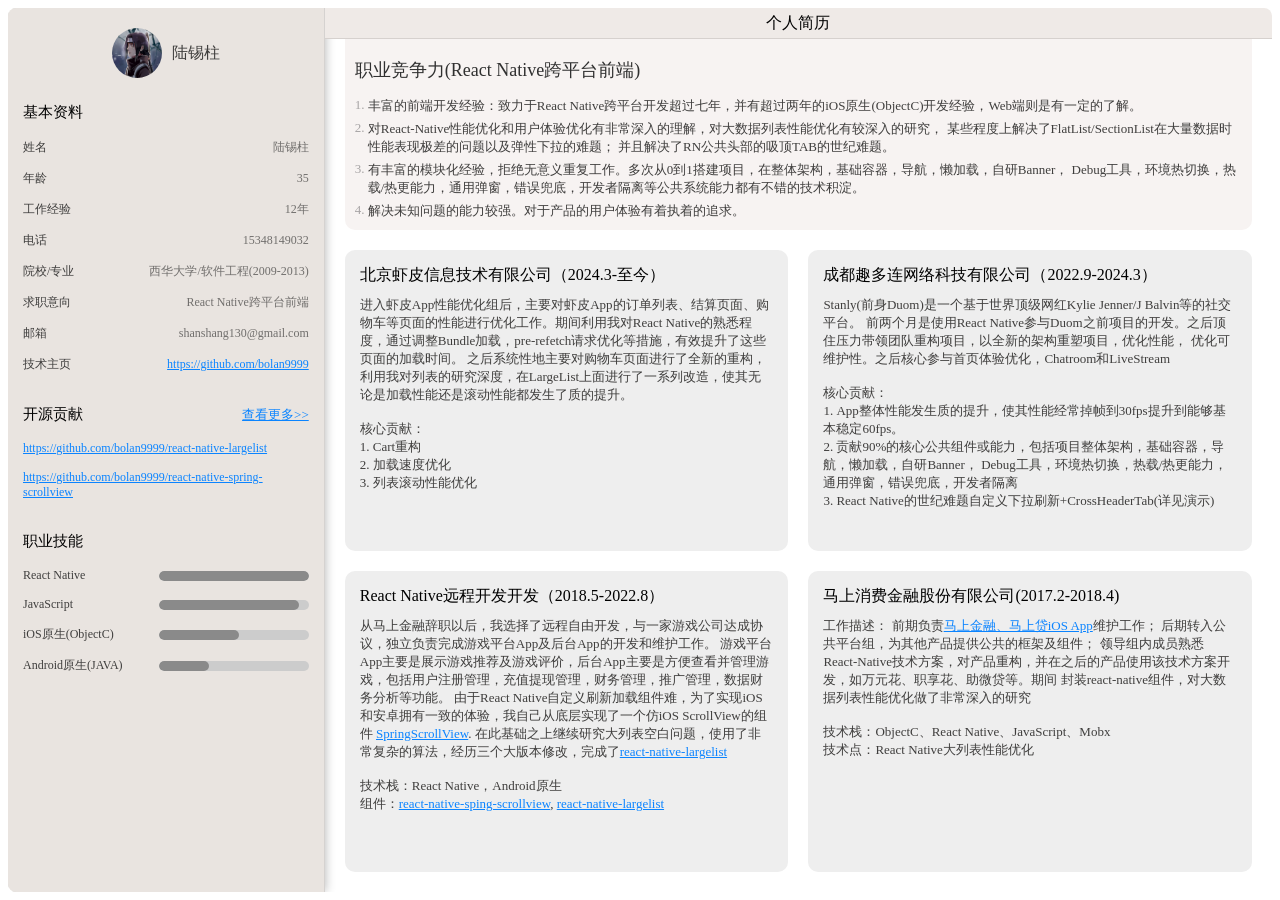
<file: index.html>
<!DOCTYPE html>
<html>
  <head>
    <meta charset="utf-8" />
    <meta
      http-equiv="Content-Security-Policy"
      content="default-src * 'self' 'unsafe-inline' 'unsafe-eval' data: gap: content:"
    />
    <meta
      name="viewport"
      content="width=device-width,initial-scale=1,maximum-scale=1,minimum-scale=1,user-scalable=no,minimal-ui,viewport-fit=cover"
    />
    <meta name="theme-color" content="#539cec" />
    <meta name="format-detection" content="telephone=no" />
    <meta name="msapplication-tap-highlight" content="no" />
    <title>个人简历</title>
    <meta name="apple-mobile-web-app-capable" content="yes" />
    <meta
      name="apple-mobile-web-app-status-bar-style"
      content="black-translucent"
    />
    <link href="cv.css" rel="stylesheet" />
  </head>

  <body>
    <div class="app">
      <div class="drawer">
        <div class="avatar">
          <img src="itachi.png" />
          <div>陆锡柱</div>
        </div>
        <div class="basic">
          <div class="title">基本资料</div>
          <div class="cell">
            <div class="cell-title">姓名</div>
            <div class="cell-content">陆锡柱</div>
          </div>
          <div class="cell">
            <div class="cell-title">年龄</div>
            <div class="cell-content">35</div>
          </div>
          <div class="cell">
            <div class="cell-title">工作经验</div>
            <div class="cell-content">12年</div>
          </div>
          <div class="cell">
            <div class="cell-title">电话</div>
            <div class="cell-content">15348149032</div>
          </div>
          <div class="cell">
            <div class="cell-title">院校/专业</div>
            <div class="cell-content">西华大学/软件工程(2009-2013)</div>
          </div>
          <div class="cell">
            <div class="cell-title">求职意向</div>
            <div class="cell-content">React Native跨平台前端</div>
          </div>
          <div class="cell">
            <div class="cell-title">邮箱</div>
            <div class="cell-content">shanshang130@gmail.com</div>
          </div>
          <div class="cell">
            <div class="cell-title">技术主页</div>
            <a href="https://github.com/bolan9999"
              >https://github.com/bolan9999</a
            >
          </div>
        </div>
        <div class="basic">
          <div class="title">
            开源贡献<a class="more" href="https://github.com/bolan9999"
              >查看更多>></a
            >
          </div>
          <div class="cell">
            <a href="https://github.com/bolan9999"
              >https://github.com/bolan9999/react-native-largelist</a
            >
          </div>
          <div class="cell">
            <a href="https://github.com/bolan9999"
              >https://github.com/bolan9999/react-native-spring-scrollview</a
            >
          </div>
        </div>
        <div class="basic">
          <div class="title">职业技能</div>
          <div class="cell">
            <div class="cell-title">React Native</div>
            <div class="slide-back">
              <div style="width: 150px" class="slide"></div>
            </div>
          </div>
          <div class="cell">
            <div class="cell-title">JavaScript</div>
            <div class="slide-back">
              <div style="width: 140px" class="slide"></div>
            </div>
          </div>
          <div class="cell">
            <div class="cell-title">iOS原生(ObjectC)</div>
            <div class="slide-back">
              <div style="width: 80px" class="slide"></div>
            </div>
          </div>
          <div class="cell">
            <div class="cell-title">Android原生(JAVA)</div>
            <div class="slide-back">
              <div style="width: 50px" class="slide"></div>
            </div>
          </div>
        </div>
      </div>
      <div class="content">
        <div class="navbar">
          <div>个人简历</div>
        </div>
        <div class="focus">
          <div class="title">职业竞争力(React Native跨平台前端)</div>
          <div class="row">
            <div class="num">1.&nbsp;</div>
            <div class="text">
              丰富的前端开发经验：致力于React
              Native跨平台开发超过七年，并有超过两年的iOS原生(ObjectC)开发经验，Web端则是有一定的了解。
            </div>
          </div>
          <div class="row">
            <div class="num">2.&nbsp;</div>
            <div class="text">
              对React-Native性能优化和用户体验优化有非常深入的理解，对大数据列表性能优化有较深入的研究，
              某些程度上解决了FlatList/SectionList在大量数据时性能表现极差的问题以及弹性下拉的难题；
              并且解决了RN公共头部的吸顶TAB的世纪难题。
            </div>
          </div>
          <div class="row">
            <div class="num">3.&nbsp;</div>
            <div class="text">
              有丰富的模块化经验，拒绝无意义重复工作。多次从0到1搭建项目，在整体架构，基础容器，导航，懒加载，自研Banner，
              Debug工具，环境热切换，热载/热更能力，通用弹窗，错误兜底，开发者隔离等公共系统能力都有不错的技术积淀。
            </div>
          </div>
          <div class="row">
            <div class="num">4.&nbsp;</div>
            <div class="text">
              解决未知问题的能力较强。对于产品的用户体验有着执着的追求。
            </div>
          </div>
        </div>
        <div class="exp">
          <div class="row">
            <div class="grid">
              <div class="title">北京虾皮信息技术有限公司（2024.3-至今）</div>
              <span class="des">
                进入虾皮App性能优化组后，主要对虾皮App的订单列表、结算页面、购物车等页面的性能进行优化工作。期间利用我对React Native的熟悉程度，通过调整Bundle加载，pre-refetch请求优化等措施，有效提升了这些页面的加载时间。
                之后系统性地主要对购物车页面进行了全新的重构，利用我对列表的研究深度，在LargeList上面进行了一系列改造，使其无论是加载性能还是滚动性能都发生了质的提升。<br><br>
                核心贡献：<br>
                1. Cart重构<br>
                2. 加载速度优化<br>
                3. 列表滚动性能优化<br>

              </span>
            </div>
            <div class="grid">
              <div class="title">成都趣多连网络科技有限公司（2022.9-2024.3）</div>
              <span class="des">
                Stanly(前身Duom)是一个基于世界顶级网红Kylie Jenner/J
                Balvin等的社交平台。 前两个月是使用React
                Native参与Duom之前项目的开发。之后顶住压力带领团队重构项目，以全新的架构重塑项目，优化性能，
                优化可维护性。之后核心参与首页体验优化，Chatroom和LiveStream<br /><br />
                核心贡献：<br />
                1.
                App整体性能发生质的提升，使其性能经常掉帧到30fps提升到能够基本稳定60fps。<br />
                2.
                贡献90%的核心公共组件或能力，包括项目整体架构，基础容器，导航，懒加载，自研Banner，
                Debug工具，环境热切换，热载/热更能力，通用弹窗，错误兜底，开发者隔离<br />
                3. React Native的世纪难题自定义下拉刷新+CrossHeaderTab(详见演示)
              </span>
            </div>
          </div>
          <div class="row" style="margin-top: 20px">
            <div class="grid">
              <div class="title">React Native远程开发开发（2018.5-2022.8）</div>
              <span class="des">
                从马上金融辞职以后，我选择了远程自由开发，与一家游戏公司达成协议，独立负责完成游戏平台App及后台App的开发和维护工作。
                游戏平台App主要是展示游戏推荐及游戏评价，后台App主要是方便查看并管理游戏，包括用户注册管理，充值提现管理，财务管理，推广管理，数据财务分析等功能。
                由于React
                Native自定义刷新加载组件难，为了实现iOS和安卓拥有一致的体验，我自己从底层实现了一个仿iOS
                ScrollView的组件
                <a
                  href="https://github.com/bolan9999/react-native-spring-scrollview"
                  >SpringScrollView</a
                >.
                在此基础之上继续研究大列表空白问题，使用了非常复杂的算法，经历三个大版本修改，完成了<a
                  href="https://github.com/bolan9999/react-native-largelist"
                  >react-native-largelist</a
                ><br /><br />
                技术栈：React Native，Android原生 <br />
                组件：<a
                  href="https://github.com/bolan9999/react-native-spring-scrollview"
                  >react-native-sping-scrollview</a
                >,
                <a href="https://github.com/bolan9999/react-native-largelist"
                  >react-native-largelist</a
                >
              </span>
            </div>
            <div class="grid">
              <div class="title">马上消费金融股份有限公司(2017.2-2018.4)</div>
              <span class="des">
                工作描述： 前期负责<a href="https://www.msxf.com/product"
                  >马上金融、马上贷iOS App</a
                >维护工作； 后期转入公共平台组，为其他产品提供公共的框架及组件；
                领导组内成员熟悉React-Native技术方案，对产品重构，并在之后的产品使用该技术方案开发，如万元花、职享花、助微贷等。期间
                封装react-native组件，对大数据列表性能优化做了非常深入的研究<br /><br />
                技术栈：ObjectC、React Native、JavaScript、Mobx<br />
                技术点：React Native大列表性能优化
              </span>
            </div>
            
          </div>
        </div>
      </div>
    </div>
  </body>
</html>
</file>
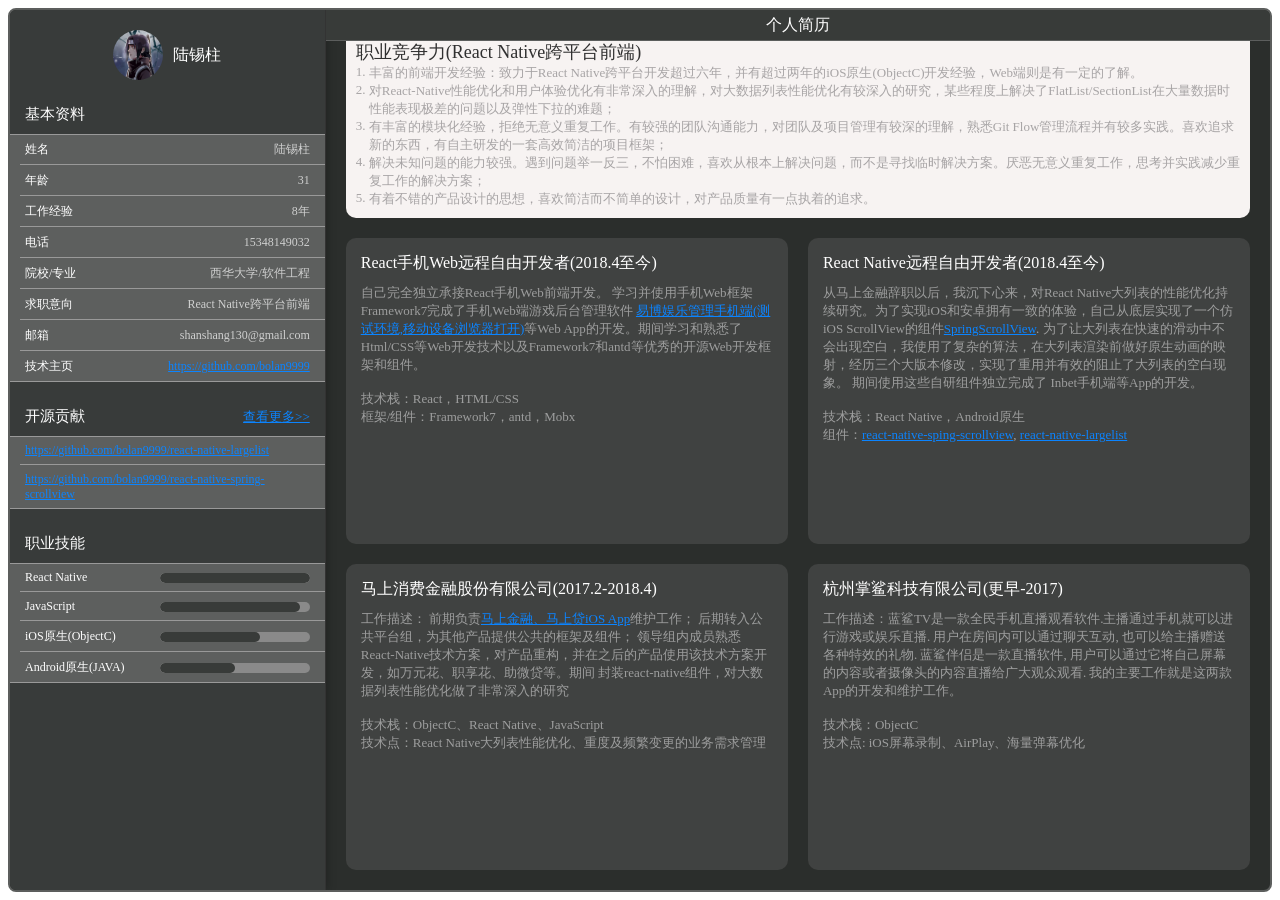
<file: docs/CV.html>
<!DOCTYPE html>
<html>

<head>
  <meta charset="utf-8" />
  <meta http-equiv="Content-Security-Policy"
    content="default-src * 'self' 'unsafe-inline' 'unsafe-eval' data: gap: content:" />
  <meta name="viewport"
    content="width=device-width,initial-scale=1,maximum-scale=1,minimum-scale=1,user-scalable=no,minimal-ui,viewport-fit=cover" />
  <meta name="theme-color" content="#539cec" />
  <meta name="format-detection" content="telephone=no" />
  <meta name="msapplication-tap-highlight" content="no" />
  <title>个人简历</title>
  <meta name="apple-mobile-web-app-capable" content="yes" />
  <meta name="apple-mobile-web-app-status-bar-style" content="black-translucent" />
  <link href="cv.css" rel="stylesheet" />
</head>

<body>
  <div class="app">
    <div class="drawer">
      <div class="avatar">
        <img src="itachi.png" />
        <div>陆锡柱</div>
      </div>
      <div class="basic after-line">
        <div class="title">基本资料</div>
        <div class="cell before-line">
          <div class="cell-title">姓名</div>
          <div class="cell-content">陆锡柱</div>
        </div>
        <div class="cell">
          <div class="cell-title">年龄</div>
          <div class="cell-content">31</div>
        </div>
        <div class="cell">
          <div class="cell-title">工作经验</div>
          <div class="cell-content">8年</div>
        </div>
        <div class="cell">
          <div class="cell-title">电话</div>
          <div class="cell-content">15348149032</div>
        </div>
        <div class="cell">
          <div class="cell-title">院校/专业</div>
          <div class="cell-content">西华大学/软件工程</div>
        </div>
        <div class="cell">
          <div class="cell-title">求职意向</div>
          <div class="cell-content">React Native跨平台前端</div>
        </div>
        <div class="cell">
          <div class="cell-title">邮箱</div>
          <div class="cell-content">shanshang130@gmail.com</div>
        </div>
        <div class="cell">
          <div class="cell-title">技术主页</div>
          <a href="https://github.com/bolan9999">https://github.com/bolan9999</a>
        </div>
      </div>
      <div class="basic after-line">
        <div class="title">
          开源贡献<a class="more" href="https://github.com/bolan9999">查看更多>></a>
        </div>
        <div class="cell before-line">
          <a href="https://github.com/bolan9999">https://github.com/bolan9999/react-native-largelist</a>
        </div>
        <div class="cell">
          <a href="https://github.com/bolan9999">https://github.com/bolan9999/react-native-spring-scrollview</a>
        </div>
      </div>
      <div class="basic after-line">
        <div class="title">职业技能</div>
        <div class="cell before-line">
          <div class="cell-title">React Native</div>
          <div class="slide-back">
            <div style="width: 150px;" class="slide"></div>
          </div>
        </div>
        <div class="cell">
          <div class="cell-title">JavaScript</div>
          <div class="slide-back">
            <div style="width: 140px;" class="slide"></div>
          </div>
        </div>
        <div class="cell">
          <div class="cell-title">iOS原生(ObjectC)</div>
          <div class="slide-back">
            <div style="width: 100px;" class="slide"></div>
          </div>
        </div>
        <div class="cell">
          <div class="cell-title">Android原生(JAVA)</div>
          <div class="slide-back">
            <div style="width: 75px;" class="slide"></div>
          </div>
        </div>
      </div>

    </div>
    <div class="content">
      <div class="navbar">
        <div>个人简历</div>
      </div>
      <div class="focus">
        <div class="title">职业竞争力(React Native跨平台前端)</div>
        <div class="row">
          <div class="num">1.&nbsp;</div>
          <div class="text">
            丰富的前端开发经验：致力于React
            Native跨平台开发超过六年，并有超过两年的iOS原生(ObjectC)开发经验，Web端则是有一定的了解。
          </div>
        </div>
        <div class="row">
          <div class="num">2.&nbsp;</div>
          <div class="text">
            对React-Native性能优化和用户体验优化有非常深入的理解，对大数据列表性能优化有较深入的研究，某些程度上解决了FlatList/SectionList在大量数据时性能表现极差的问题以及弹性下拉的难题；
          </div>
        </div>
        <div class="row">
          <div class="num">3.&nbsp;</div>
          <div class="text">
            有丰富的模块化经验，拒绝无意义重复工作。有较强的团队沟通能力，对团队及项目管理有较深的理解，熟悉Git
            Flow管理流程并有较多实践。喜欢追求新的东西，有自主研发的一套高效简洁的项目框架；
          </div>
        </div>
        <div class="row">
          <div class="num">4.&nbsp;</div>
          <div class="text">
            解决未知问题的能力较强。遇到问题举一反三，不怕困难，喜欢从根本上解决问题，而不是寻找临时解决方案。厌恶无意义重复工作，思考并实践减少重复工作的解决方案；
          </div>
        </div>
        <div class="row">
          <div class="num">5.&nbsp;</div>
          <div class="text">
            有着不错的产品设计的思想，喜欢简洁而不简单的设计，对产品质量有一点执着的追求。
          </div>
        </div>
      </div>
      <div class="exp">
        <div class="row">
          <div class="grid">
            <div class="title">
              React手机Web远程自由开发者(2018.4至今)
            </div>
            <span class="des">
              自己完全独立承接React手机Web前端开发。
              学习并使用手机Web框架Framework7完成了手机Web端游戏后台管理软件
              <a href="http://socw.aotangtech.com:8083/">易博娱乐管理手机端(测试环境,移动设备浏览器打开)</a>等Web
              App的开发。期间学习和熟悉了Html/CSS等Web开发技术以及Framework7和antd等优秀的开源Web开发框架和组件。<br /><br />
              技术栈：React，HTML/CSS <br />
              框架/组件：Framework7，antd，Mobx
            </span>
          </div>

          <div class="grid">
            <div class="title">
              React Native远程自由开发者(2018.4至今)
            </div>
            <span class="des">
              从马上金融辞职以后，我沉下心来，对React
              Native大列表的性能优化持续研究。为了实现iOS和安卓拥有一致的体验，自己从底层实现了一个仿iOS
              ScrollView的组件<a href="https://github.com/bolan9999/react-native-spring-scrollview">SpringScrollView</a>.
              为了让大列表在快速的滑动中不会出现空白，我使用了复杂的算法，在大列表渲染前做好原生动画的映射，经历三个大版本修改，实现了重用并有效的阻止了大列表的空白现象。
              期间使用这些自研组件独立完成了
              Inbet手机端等App的开发。<br /><br />
              技术栈：React Native，Android原生 <br />
              组件：<a
                href="https://github.com/bolan9999/react-native-spring-scrollview">react-native-sping-scrollview</a>,
              <a href="https://github.com/bolan9999/react-native-largelist">react-native-largelist</a>
            </span>
          </div>
        </div>
        <div class="row" style="margin-top:20px;">
          <div class="grid">
            <div class="title">
              马上消费金融股份有限公司(2017.2-2018.4)
            </div>
            <span class="des">
              工作描述： 前期负责<a href="https://www.msxf.com/product">马上金融、马上贷iOS App</a>维护工作； 后期转入公共平台组，为其他产品提供公共的框架及组件；
              领导组内成员熟悉React-Native技术方案，对产品重构，并在之后的产品使用该技术方案开发，如万元花、职享花、助微贷等。期间
              封装react-native组件，对大数据列表性能优化做了非常深入的研究<br /><br />
              技术栈：ObjectC、React Native、JavaScript<br />
              技术点：React Native大列表性能优化、重度及频繁变更的业务需求管理
            </span>
          </div>
          <div class="grid">
            <div class="title">
              杭州掌鲨科技有限公司(更早-2017)
            </div>
            <span class="des">
              工作描述：蓝鲨TV是一款全民手机直播观看软件.主播通过手机就可以进行游戏或娱乐直播.
              用户在房间内可以通过聊天互动, 也可以给主播赠送各种特效的礼物.
              蓝鲨伴侣是一款直播软件,
              用户可以通过它将自己屏幕的内容或者摄像头的内容直播给广大观众观看.
              我的主要工作就是这两款App的开发和维护工作。<br /><br />
              技术栈：ObjectC <br />
              技术点: iOS屏幕录制、AirPlay、海量弹幕优化
            </span>
          </div>
        </div>
      </div>
    </div>
  </div>
</body>

</html>
</file>
<file: cv.css>
html {
  height: 100%;
  display: flex;
}

body {
  flex: 1;
  display: flex;
  align-items: stretch;
}

div {
  display: flex;
  position: relative;
  flex-direction: column;
}

a {
  color: #0b84ff;
}

.line {
  content: "";
  position: absolute;
  height: 1px;
  right: 0;
  background-color: #999;
}

.row {
  flex-direction: row;
}

.app {
  flex: 1;
  overflow: hidden;
  border-radius: 8px;
  flex-direction: row;
  background-color: #fff;
}

.drawer {
  flex: 1;
  border-width: 0 1px 0 0;
  border-style: solid;
  border-color: #d5d2d0;
  background-color: #e9e4e0;
  box-shadow: 0 0 10px rgba(0, 0, 0, 0.3);
}
.drawer .avatar {
  color: #3f3e3d;
  margin-top: 20px;
  align-items: center;
  justify-content: center;
  flex-direction: row;
}
.drawer .avatar img {
  width: 50px;
  height: 50px;
  border-radius: 50px;
  margin-right: 10px;
}
.drawer .basic {
  margin-top: 15px;
}
.drawer .basic .title {
  margin: 10px 15px;
  font-size: 15px;
  font-weight: 500;
  flex-direction: row;
  align-items: center;
  justify-content: space-between;
}
.drawer .basic .title .more {
  font-size: 13px;
  color: #0b84ff;
}
.drawer .basic .cell {
  color: #3f3e3d;
  font-size: 12px;
  padding: 7px 15px;
  position: relative;
  flex-direction: row;
  align-items: center;
  justify-content: space-between;
}
.drawer .basic .cell .cell-content {
  opacity: 0.7;
}
.drawer .basic .cell a {
  color: #0b84ff;
}
.drawer .basic .cell .slide-back {
  width: 150px;
  height: 10px;
  border-radius: 10px;
  align-items: stretch;
  background-color: #ccc;
  overflow: hidden;
}
.drawer .basic .cell .slide-back .slide {
  flex: 1;
  border-radius: 10px;
  background-color: #8a8a8a;
}

.content {
  flex: 3;
}
.content .navbar {
  top: 0;
  left: 0;
  right: 0;
  height: 30px;
  z-index: 999;
  justify-content: center;
  align-items: center;
  position: absolute;
  background-color: #efeae7;
  border-bottom: 1px solid #d6d1ce;
}
.content .focus {
  margin: 0 20px;
  padding: 30px 10px 10px 10px;
  align-self: stretch;
  background-color: #f7f3f2;
  border-bottom-left-radius: 10px;
  border-bottom-right-radius: 10px;
}
.content .focus .title {
  margin-top: 20px;
  margin-bottom: 10px;
  font-size: 18px;
  color: #303030;
}
.content .focus .row {
  margin-top: 5px;
  font-size: 13px;
}
.content .focus .row .num {
  color: #a7a4a5;
}
.content .focus .row .text {
  color: #3f3e3d;
}
.content .exp {
  margin: 20px;
  flex: 1;
}
.content .exp .row {
  flex: 1;
  flex-direction: row;
}
.content .exp .row .grid {
  flex: 1;
  background-color: #eee;
  border-radius: 10px;
  padding: 15px;
}
.content .exp .row .grid .des {
  margin-top: 10px;
  font-size: 13px;
  color: #3f3e3d;
}
.content .exp .row > :first-child {
  margin-right: 20px;
}

/*# sourceMappingURL=cv.css.map */
</file>
<file: docs/cv.css>
html {
  height: 100%;
  display: flex; }

body {
  flex: 1;
  display: flex;
  align-items: stretch; }

div {
  display: flex;
  color: white;
  position: relative;
  flex-direction: column; }

a {
  color: #0b84ff; }

.line, .before-line::before, .after-line::after, .drawer .basic .cell::after {
  content: "";
  position: absolute;
  height: 1px;
  right: 0;
  background-color: #999; }

.before-line::before {
  top: 0;
  left: 0; }

.after-line::after {
  bottom: 0;
  left: 0; }

.row {
  flex-direction: row; }

.app {
  flex: 1;
  overflow: hidden;
  border-radius: 8px;
  flex-direction: row;
  background-color: #2b2e2c;
  border: 2px solid #5c5e5d; }

.drawer {
  flex: 1;
  border-width: 0 1px 0 0;
  border-style: solid;
  border-color: #333;
  background-color: #383b3a;
  box-shadow: 0 0 10px rgba(0, 0, 0, 0.3); }
  .drawer .avatar {
    color: #d8dbda;
    margin-top: 20px;
    align-items: center;
    justify-content: center;
    flex-direction: row; }
    .drawer .avatar img {
      width: 50px;
      height: 50px;
      border-radius: 50px;
      margin-right: 10px; }
  .drawer .basic {
    margin-top: 15px; }
    .drawer .basic .title {
      margin: 10px 15px;
      font-size: 15px;
      font-weight: 500;
      flex-direction: row;
      align-items: center;
      justify-content: space-between; }
      .drawer .basic .title .more {
        font-size: 13px;
        color: #0b84ff; }
    .drawer .basic .cell {
      font-size: 12px;
      padding: 7px 15px;
      position: relative;
      flex-direction: row;
      align-items: center;
      justify-content: space-between;
      background-color: #5d5f5e; }
      .drawer .basic .cell .cell-content {
        opacity: 0.7; }
      .drawer .basic .cell a {
        color: #0b84ff; }
      .drawer .basic .cell .slide-back {
        width: 150px;
        height: 10px;
        border-radius: 10px;
        align-items: stretch;
        background-color: #8a8a8a;
        overflow: hidden; }
        .drawer .basic .cell .slide-back .slide {
          flex: 1;
          border-radius: 10px;
          background-color: #383b39; }
    .drawer .basic .cell::after {
      bottom: 0;
      left: 10px; }

.content {
  flex: 3; }
  .content .navbar {
    top: 0;
    left: 0;
    right: 0;
    height: 30px;
    z-index: 999;
    justify-content: center;
    align-items: center;
    position: absolute;
    background-color: #383b39;
    border-bottom: 1px solid #5c5e5d; }
  .content .focus {
    margin: 0 20px;
    padding: 30px 10px 10px 10px;
    align-self: stretch;
    background-color: #f7f3f2;
    border-bottom-left-radius: 10px;
    border-bottom-right-radius: 10px; }
    .content .focus .title {
      font-size: 18px;
      color: #303030; }
    .content .focus .row .num {
      font-size: 13px;
      color: #a7a4a5; }
    .content .focus .row .text {
      font-size: 13px;
      color: #a7a4a5; }
  .content .exp {
    margin: 20px;
    flex: 1; }
    .content .exp .row {
      flex: 1;
      flex-direction: row; }
      .content .exp .row .grid {
        flex: 1;
        background-color: #404241;
        border-radius: 10px;
        padding: 15px; }
        .content .exp .row .grid .des {
          margin-top: 10px;
          font-size: 13px;
          color: #9d9e9e; }
      .content .exp .row > :first-child {
        margin-right: 20px; }

/*# sourceMappingURL=cv.css.map */
</file>
